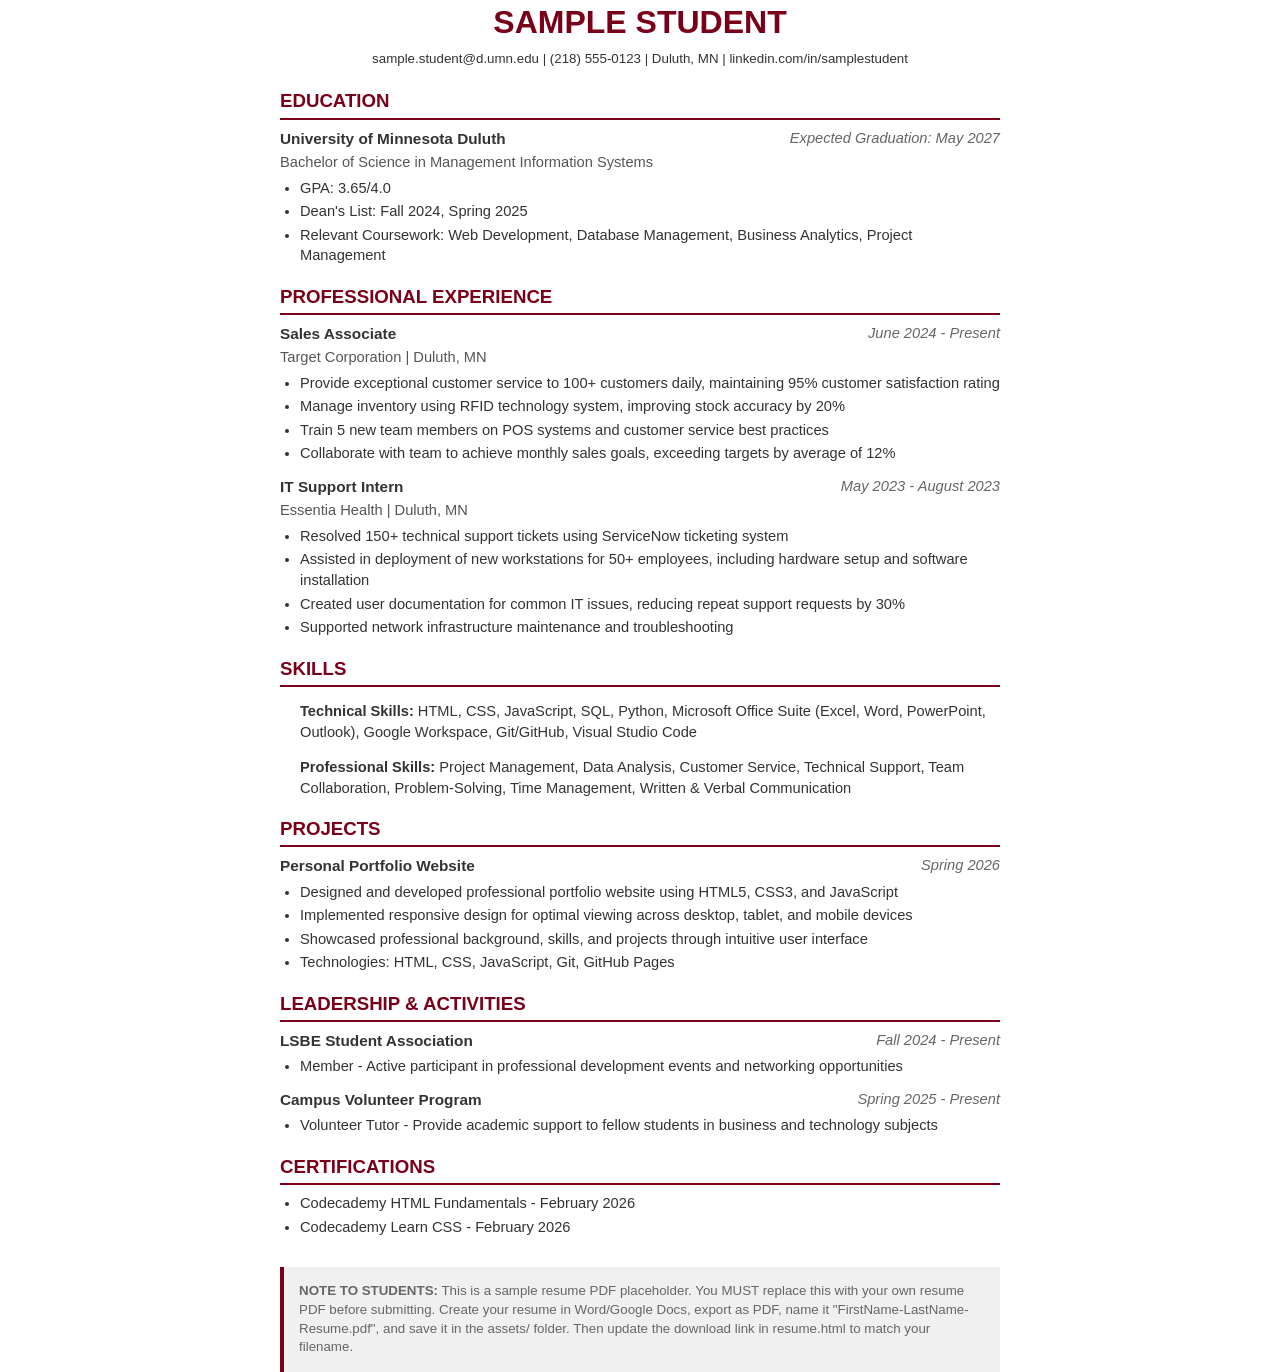
<file: Phase_1_Student_Template/assets/temp-resume.html>
<!DOCTYPE html>
<html>

<head>
    <meta charset="UTF-8">
    <title>Sample Student Resume</title>
    <style>
        @page {
            size: letter;
            margin: 0.5in;
        }

        body {
            font-family: 'Arial', sans-serif;
            font-size: 11pt;
            line-height: 1.4;
            color: #333;
            max-width: 7.5in;
            margin: 0 auto;
        }

        h1 {
            text-align: center;
            font-size: 24pt;
            margin: 0 0 5px 0;
            color: #7a0019;
        }

        .contact {
            text-align: center;
            margin-bottom: 20px;
            font-size: 10pt;
        }

        .contact a {
            color: #333;
            text-decoration: none;
        }

        h2 {
            font-size: 14pt;
            border-bottom: 2px solid #7a0019;
            padding-bottom: 3px;
            margin-top: 18px;
            margin-bottom: 8px;
            color: #7a0019;
        }

        .job-header {
            display: flex;
            justify-content: space-between;
            margin-bottom: 3px;
        }

        .job-title {
            font-weight: bold;
            font-size: 11.5pt;
        }

        .date {
            font-style: italic;
            color: #666;
        }

        .company {
            margin-bottom: 5px;
            color: #555;
        }

        ul {
            margin: 5px 0 12px 20px;
            padding: 0;
        }

        li {
            margin-bottom: 3px;
        }

        .skills-grid {
            margin-left: 20px;
        }

        .note {
            margin-top: 30px;
            padding: 15px;
            background-color: #f0f0f0;
            border-left: 4px solid #7a0019;
            font-size: 10pt;
            color: #666;
        }
    </style>
</head>

<body>
    <h1>SAMPLE STUDENT</h1>
    <div class="contact">
        sample.student@d.umn.edu | (218) 555-0123 | Duluth, MN |
        <a href="https://linkedin.com/in/samplestudent">linkedin.com/in/samplestudent</a>
    </div>

    <h2>EDUCATION</h2>
    <div class="job-header">
        <span class="job-title">University of Minnesota Duluth</span>
        <span class="date">Expected Graduation: May 2027</span>
    </div>
    <div class="company">Bachelor of Science in Management Information Systems</div>
    <ul>
        <li>GPA: 3.65/4.0</li>
        <li>Dean's List: Fall 2024, Spring 2025</li>
        <li>Relevant Coursework: Web Development, Database Management, Business Analytics, Project Management</li>
    </ul>

    <h2>PROFESSIONAL EXPERIENCE</h2>
    <div class="job-header">
        <span class="job-title">Sales Associate</span>
        <span class="date">June 2024 - Present</span>
    </div>
    <div class="company">Target Corporation | Duluth, MN</div>
    <ul>
        <li>Provide exceptional customer service to 100+ customers daily, maintaining 95% customer satisfaction rating
        </li>
        <li>Manage inventory using RFID technology system, improving stock accuracy by 20%</li>
        <li>Train 5 new team members on POS systems and customer service best practices</li>
        <li>Collaborate with team to achieve monthly sales goals, exceeding targets by average of 12%</li>
    </ul>

    <div class="job-header">
        <span class="job-title">IT Support Intern</span>
        <span class="date">May 2023 - August 2023</span>
    </div>
    <div class="company">Essentia Health | Duluth, MN</div>
    <ul>
        <li>Resolved 150+ technical support tickets using ServiceNow ticketing system</li>
        <li>Assisted in deployment of new workstations for 50+ employees, including hardware setup and software
            installation</li>
        <li>Created user documentation for common IT issues, reducing repeat support requests by 30%</li>
        <li>Supported network infrastructure maintenance and troubleshooting</li>
    </ul>

    <h2>SKILLS</h2>
    <div class="skills-grid">
        <p><strong>Technical Skills:</strong> HTML, CSS, JavaScript, SQL, Python, Microsoft Office Suite (Excel, Word,
            PowerPoint, Outlook), Google Workspace, Git/GitHub, Visual Studio Code</p>
        <p><strong>Professional Skills:</strong> Project Management, Data Analysis, Customer Service, Technical Support,
            Team Collaboration, Problem-Solving, Time Management, Written & Verbal Communication</p>
    </div>

    <h2>PROJECTS</h2>
    <div class="job-header">
        <span class="job-title">Personal Portfolio Website</span>
        <span class="date">Spring 2026</span>
    </div>
    <ul>
        <li>Designed and developed professional portfolio website using HTML5, CSS3, and JavaScript</li>
        <li>Implemented responsive design for optimal viewing across desktop, tablet, and mobile devices</li>
        <li>Showcased professional background, skills, and projects through intuitive user interface</li>
        <li>Technologies: HTML, CSS, JavaScript, Git, GitHub Pages</li>
    </ul>

    <h2>LEADERSHIP & ACTIVITIES</h2>
    <div class="job-header">
        <span class="job-title">LSBE Student Association</span>
        <span class="date">Fall 2024 - Present</span>
    </div>
    <ul>
        <li>Member - Active participant in professional development events and networking opportunities</li>
    </ul>

    <div class="job-header">
        <span class="job-title">Campus Volunteer Program</span>
        <span class="date">Spring 2025 - Present</span>
    </div>
    <ul>
        <li>Volunteer Tutor - Provide academic support to fellow students in business and technology subjects</li>
    </ul>

    <h2>CERTIFICATIONS</h2>
    <ul>
        <li>Codecademy HTML Fundamentals - February 2026</li>
        <li>Codecademy Learn CSS - February 2026</li>
    </ul>

    <div class="note">
        <strong>NOTE TO STUDENTS:</strong> This is a sample resume PDF placeholder. You MUST replace this with your own
        resume PDF before submitting. Create your resume in Word/Google Docs, export as PDF, name it
        "FirstName-LastName-Resume.pdf", and save it in the assets/ folder. Then update the download link in resume.html
        to match your filename.
    </div>
</body>

</html>
</file>
